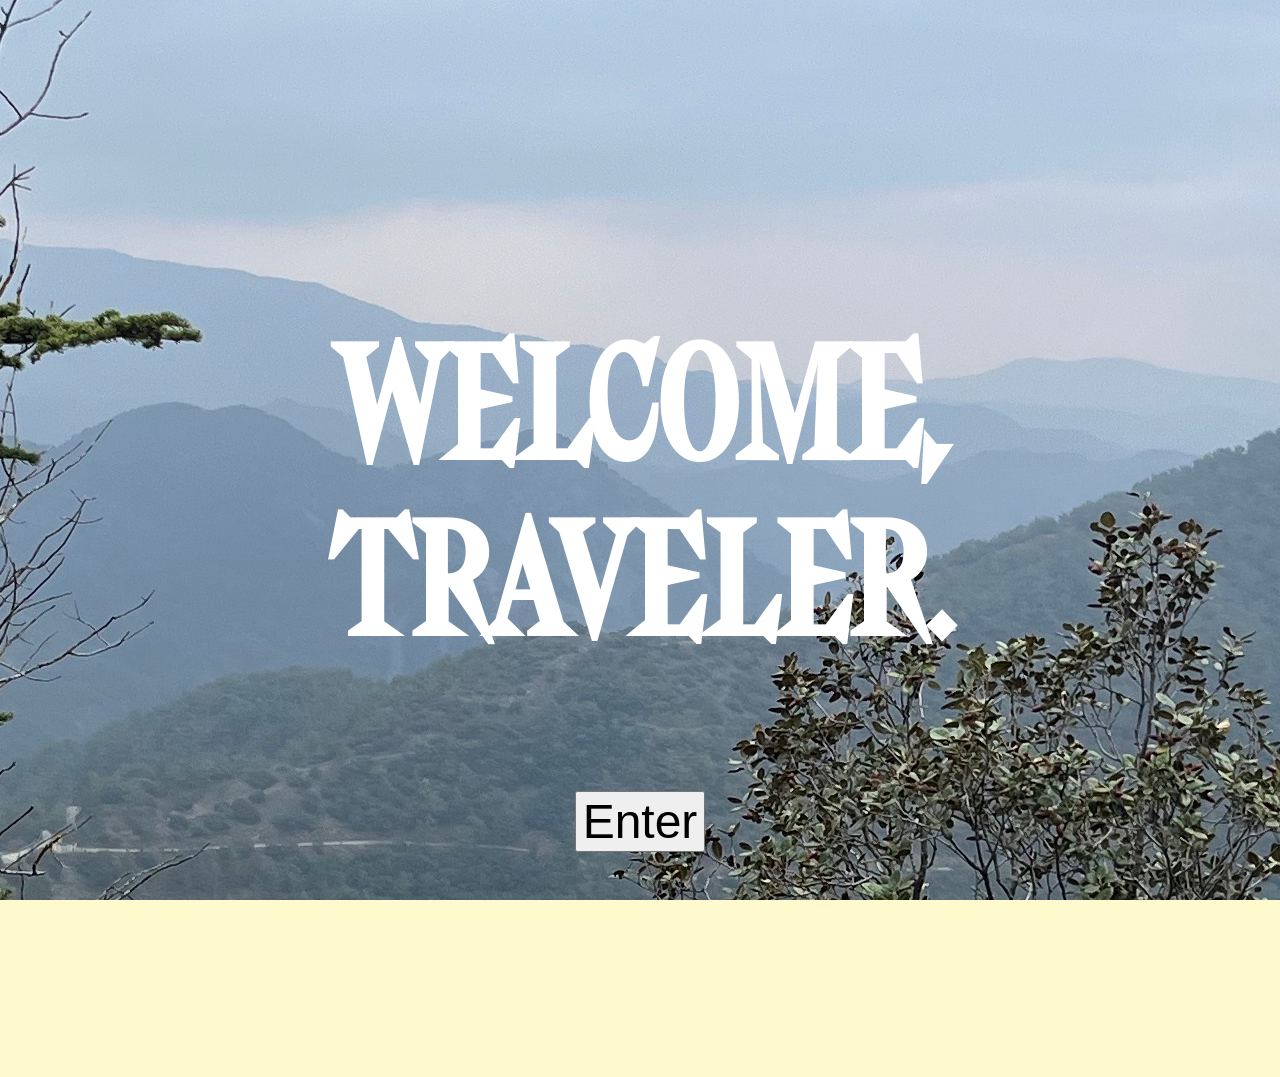
<file: index.html>
<!doctype html>
<html lang="en">
    <head>
        <meta charset="UTF-8">
        <title>Welcome...</title>
        <meta name="description" content="A welcome page with a button to enter">
        <meta name="keywords" content="HTML, webpage, professional, libraries, archives">
        <meta name="author" content="Alexios Kinney">
        <!-- Consulted Mozilla Website for importing CSS style sheet into HTML: https://developer.mozilla.org/en-US/docs/Learn_web_development/Core/Styling_basics/Getting_started -->
        <link rel="stylesheet" href="site_style.css">
    </head>

    <body id="welcome">
        <div class="welcome-body">
            <h1 class="welcome-title">Welcome, Traveler.</h1>
            <form action="aboutMe.html">
                <!--Consulted W3Schools Website for Form element: https://www.w3schools.com/html/html_forms.asp-->
                <button class="button" type="submit">Enter</button>
            </form>
        </div>

    </body>
</html>
</file>
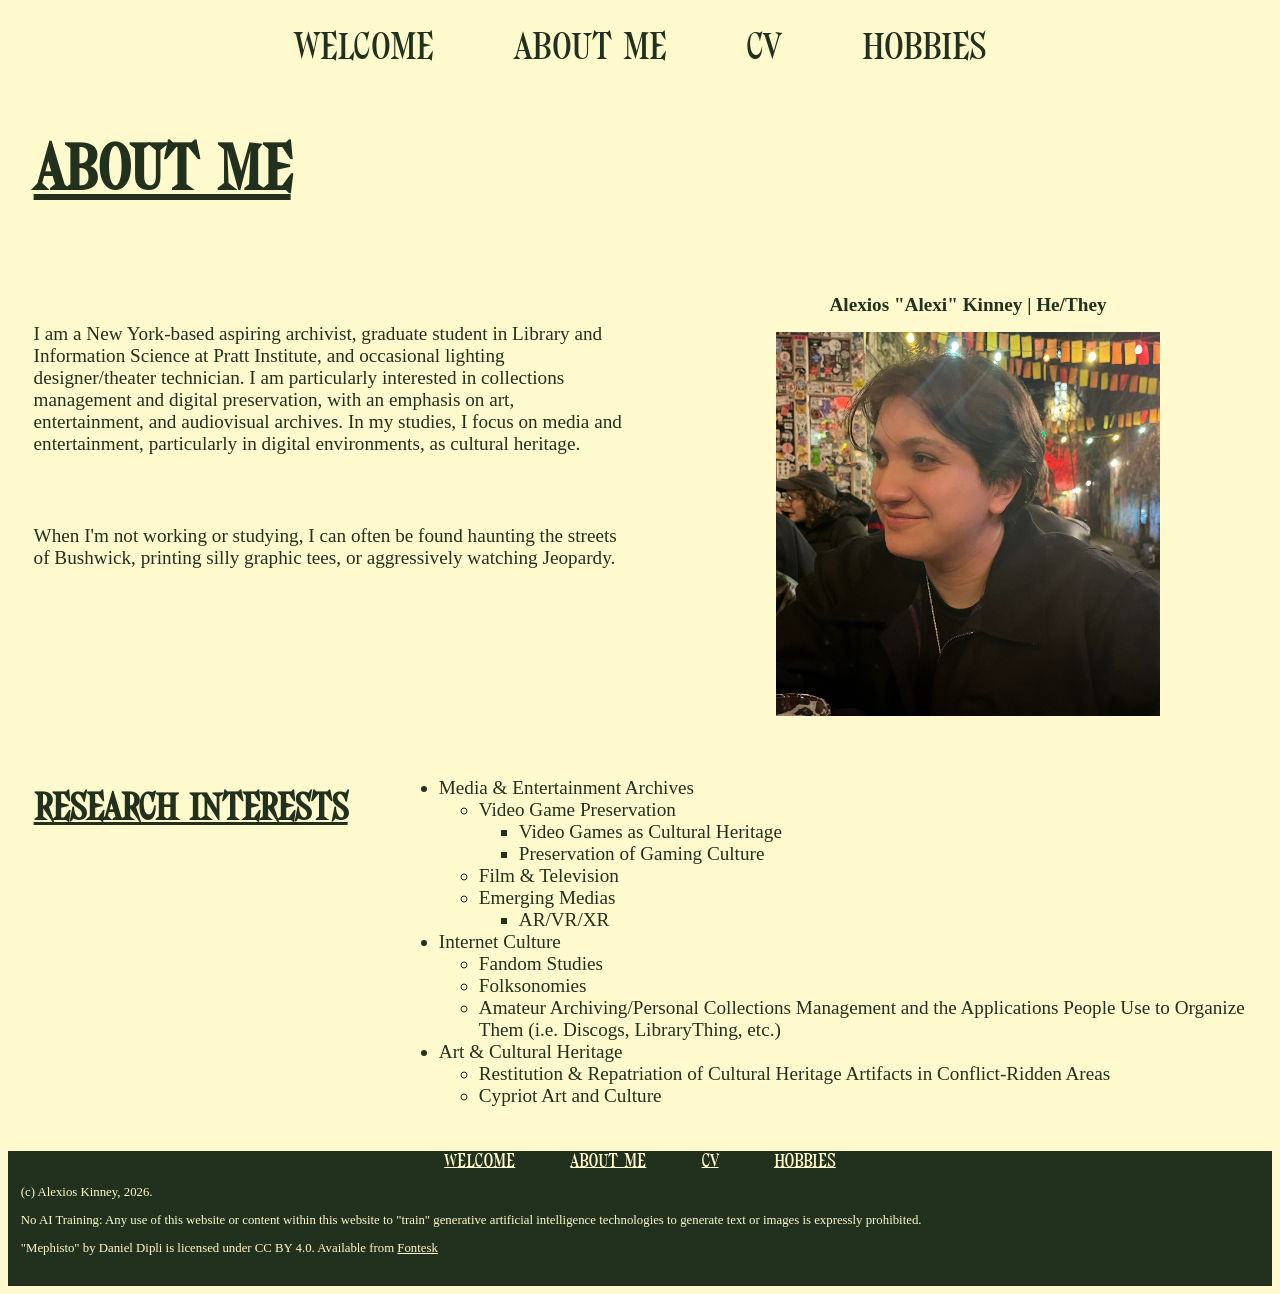
<file: aboutMe.html>
<!doctype html>
<html lang="en">
    <head>
        <meta charset="UTF-8">
        <title>About Me | Alexi's Site</title>
        <meta name="description" content="About the author">
        <meta name="keywords" content="HTML, webpage, professional, libraries, archives">
        <meta name="author" content="Alexios Kinney">
        <link rel="stylesheet" href="site_style.css">
    </head>

    <body>
        <div class="navigation">
            <a class="my-links" href="index.html">Welcome</a>
            <a class="my-links" href="aboutMe.html">About Me</a>
            <a class="my-links" href="cv.html">CV</a>
            <a class="my-links" href="hobbies.html">Hobbies</a>

        </div>

        <div class="heading_justified">
            <h1 class="about-title">About Me</h1>
        </div>

        <div class="row">
            <div class="column-left">
                <p class="about-me-text">
                    I am a New York-based aspiring archivist, graduate student in Library and Information Science at Pratt Institute, and occasional lighting designer/theater technician. I am particularly interested in collections management and digital preservation, with an emphasis on art, entertainment, and audiovisual archives. In my studies, I focus on media and entertainment, particularly in digital environments, as cultural heritage.    
                </p>
                <p class="about-me-text">
                     When I'm not working or studying, I can often be found haunting the streets of Bushwick, printing silly graphic tees, or aggressively watching Jeopardy.
                </p>
            </div>
            <div class="column-right">
                <h2 class="me-title"> Alexios "Alexi" Kinney | He/They</h2>
                <figure>
                    <img class="me-photo" src="assets/aboutMePhoto.JPG" alt="Photo of Alexios Kinney">

                </figure>
            </div>
        </div>

        <div class="row">
            <h2 id="research-interests">Research Interests</h2>
            <div id="research-list">
                <ul>
                    <li>Media & Entertainment Archives
                        <ul>
                            <li>Video Game Preservation
                                <ul>
                                    <li>Video Games as Cultural Heritage</li>
                                    <li>Preservation of Gaming Culture</li>
                                </ul>
                            </li>
                            <li>Film & Television</li>
                            <li>Emerging Medias
                                <ul>
                                    <li>AR/VR/XR</li>
                                </ul>
                            </li>
                        </ul>
                    </li>
                    <li>Internet Culture
                        <ul>
                            <li>Fandom Studies</li>
                            <li>Folksonomies</li>
                            <li>Amateur Archiving/Personal Collections Management and the Applications People Use to Organize Them (i.e. Discogs, LibraryThing, etc.)</li>
                        </ul>
                    </li>
                    <li>Art & Cultural Heritage
                        <ul>
                            <li>Restitution & Repatriation of Cultural Heritage Artifacts in Conflict-Ridden Areas</li>
                            <li>Cypriot Art and Culture</li>
                        </ul>
                    </li>
                </ul>
            </div>
        </div>
        <div class="footer">
            <div class="footer-links">
                <a class="small-links" href="index.html">Welcome</a>
                <a class="small-links" href="aboutMe.html">About Me</a>
                <a class="small-links" href="cv.html">CV</a>
                <a class="small-links" href="hobbies.html">Hobbies</a>
            </div>
            <p class="required-footer">(c) Alexios Kinney, 2026.</p>
            <p class="required-footer"> No AI Training: Any use of this website or content within this website to "train" generative artificial intelligence technologies to generate text or images is expressly prohibited.</p>
             <p class="required-footer">"Mephisto" by Daniel Dipli is licensed under CC BY 4.0. Available from <a class="outer-links" href="https://fontesk.com/mephisto-font/" target="_blank">Fontesk</a></p>
        </div>
    </body>
</html>
</file>
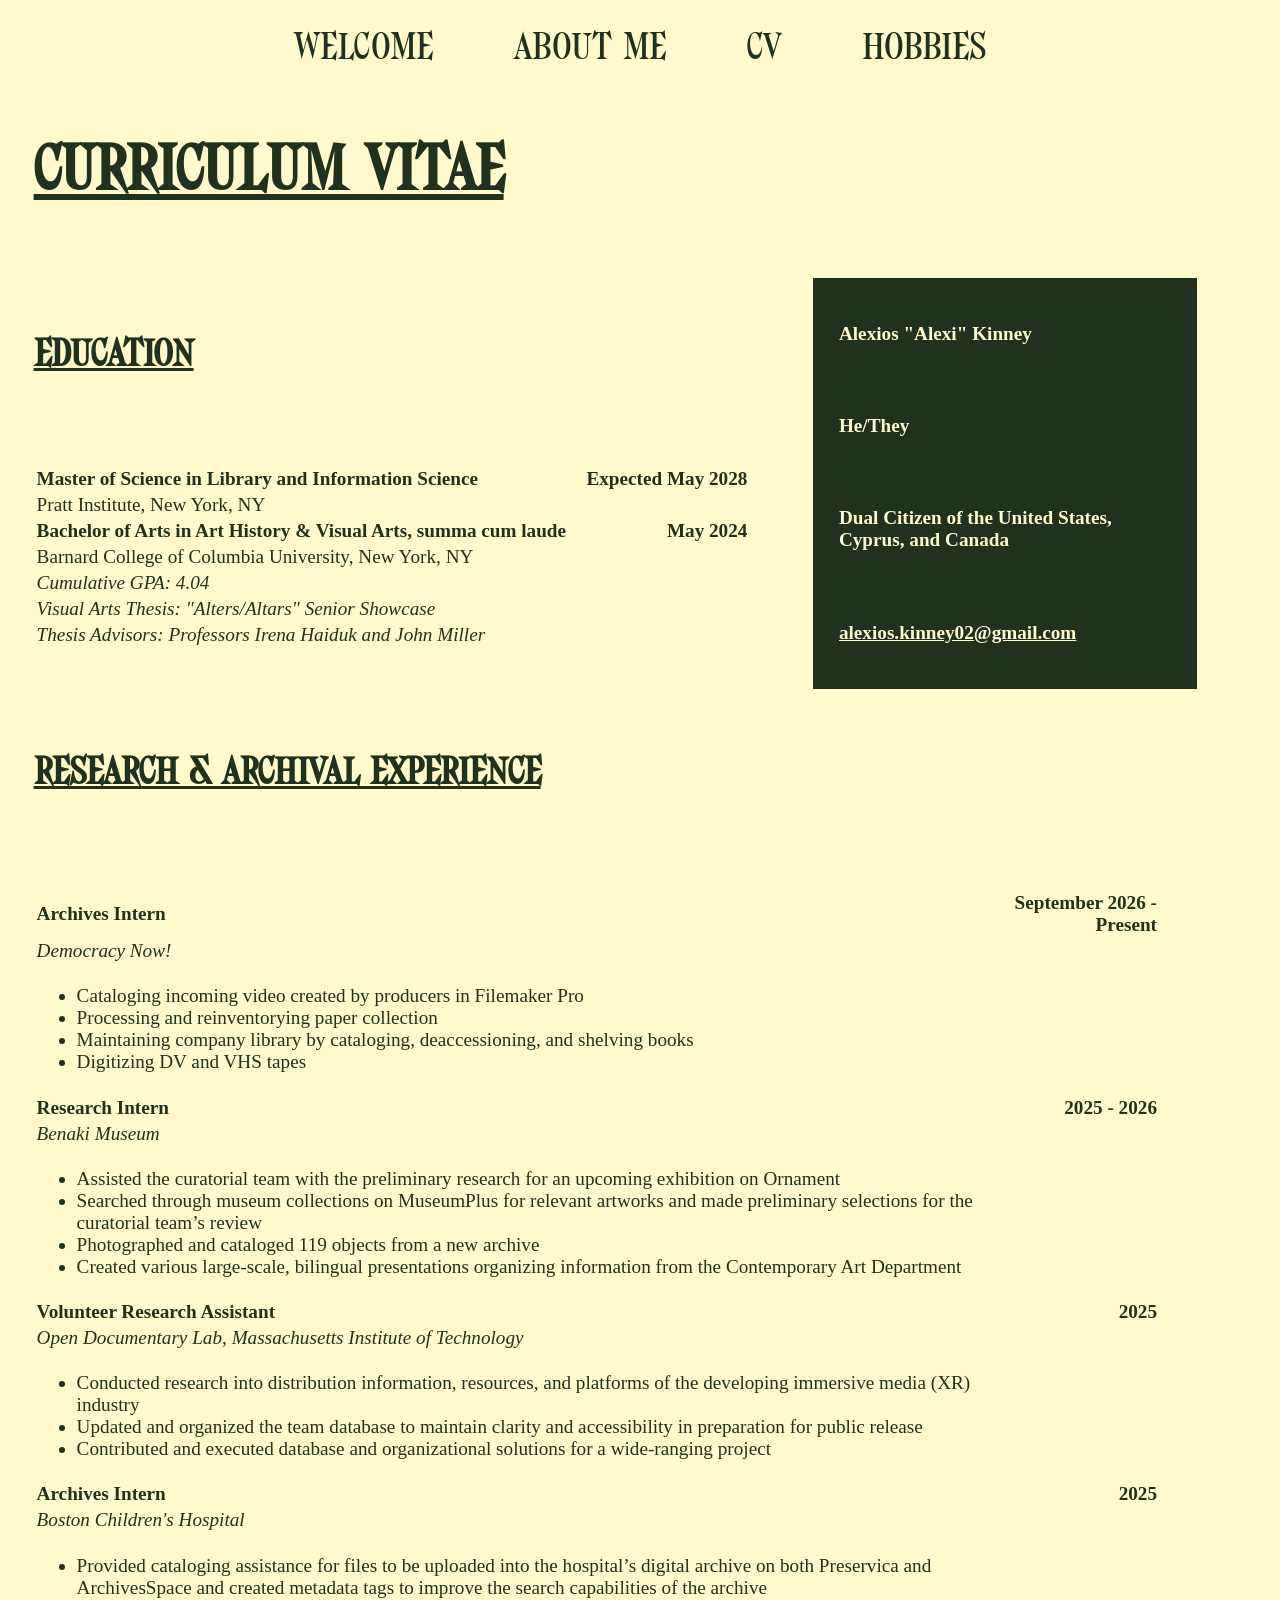
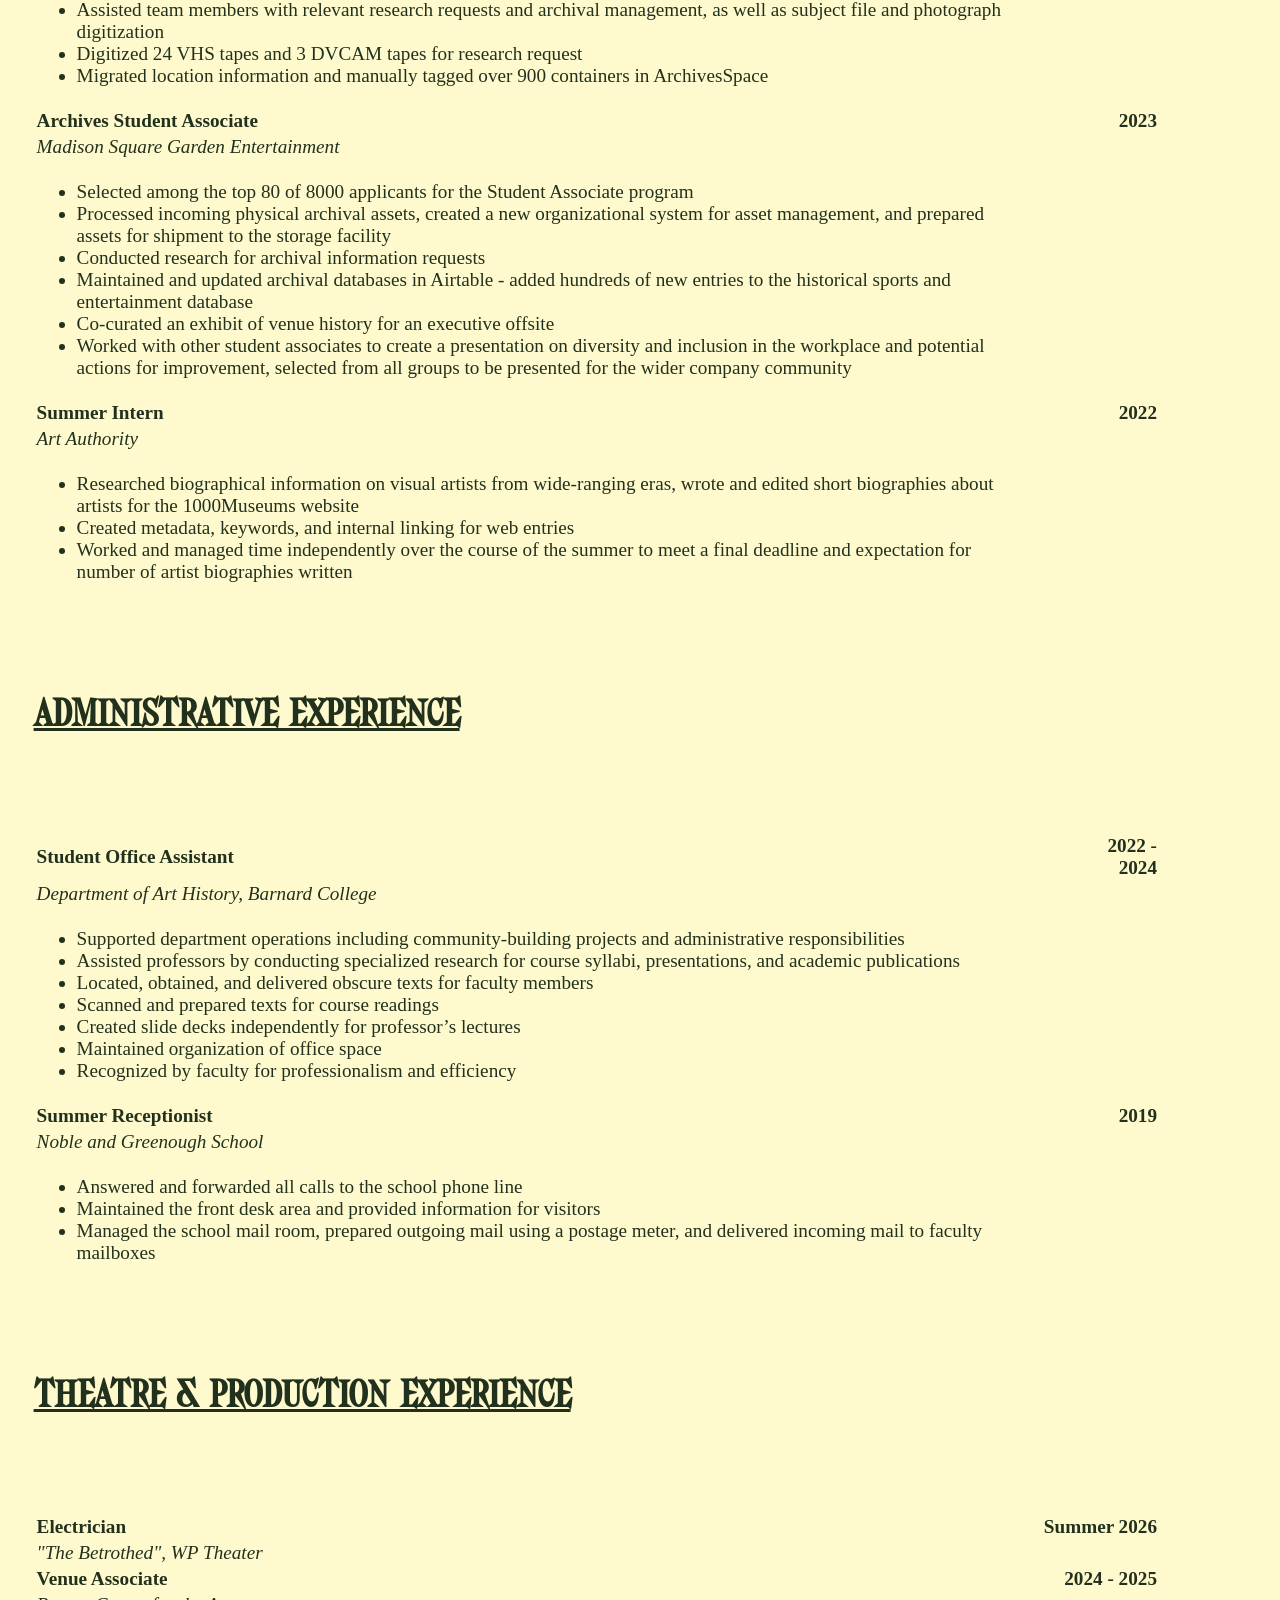
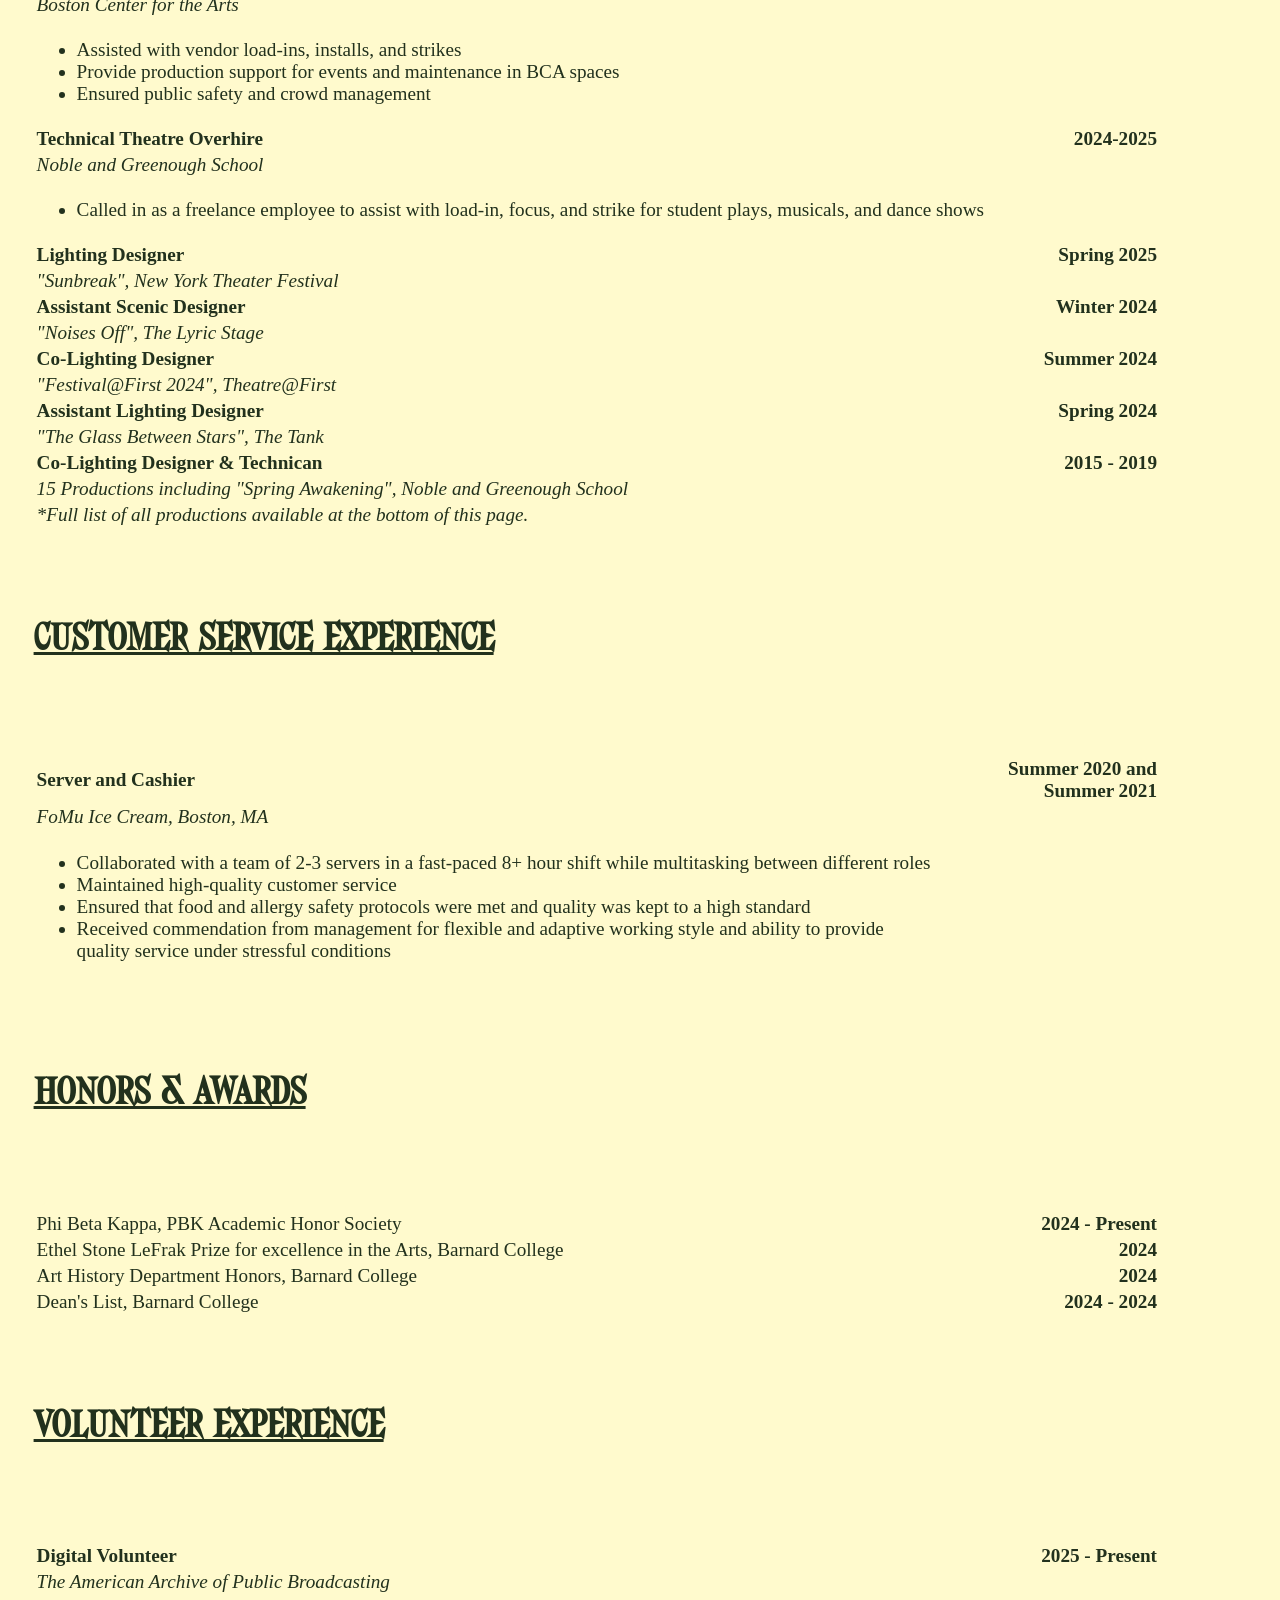
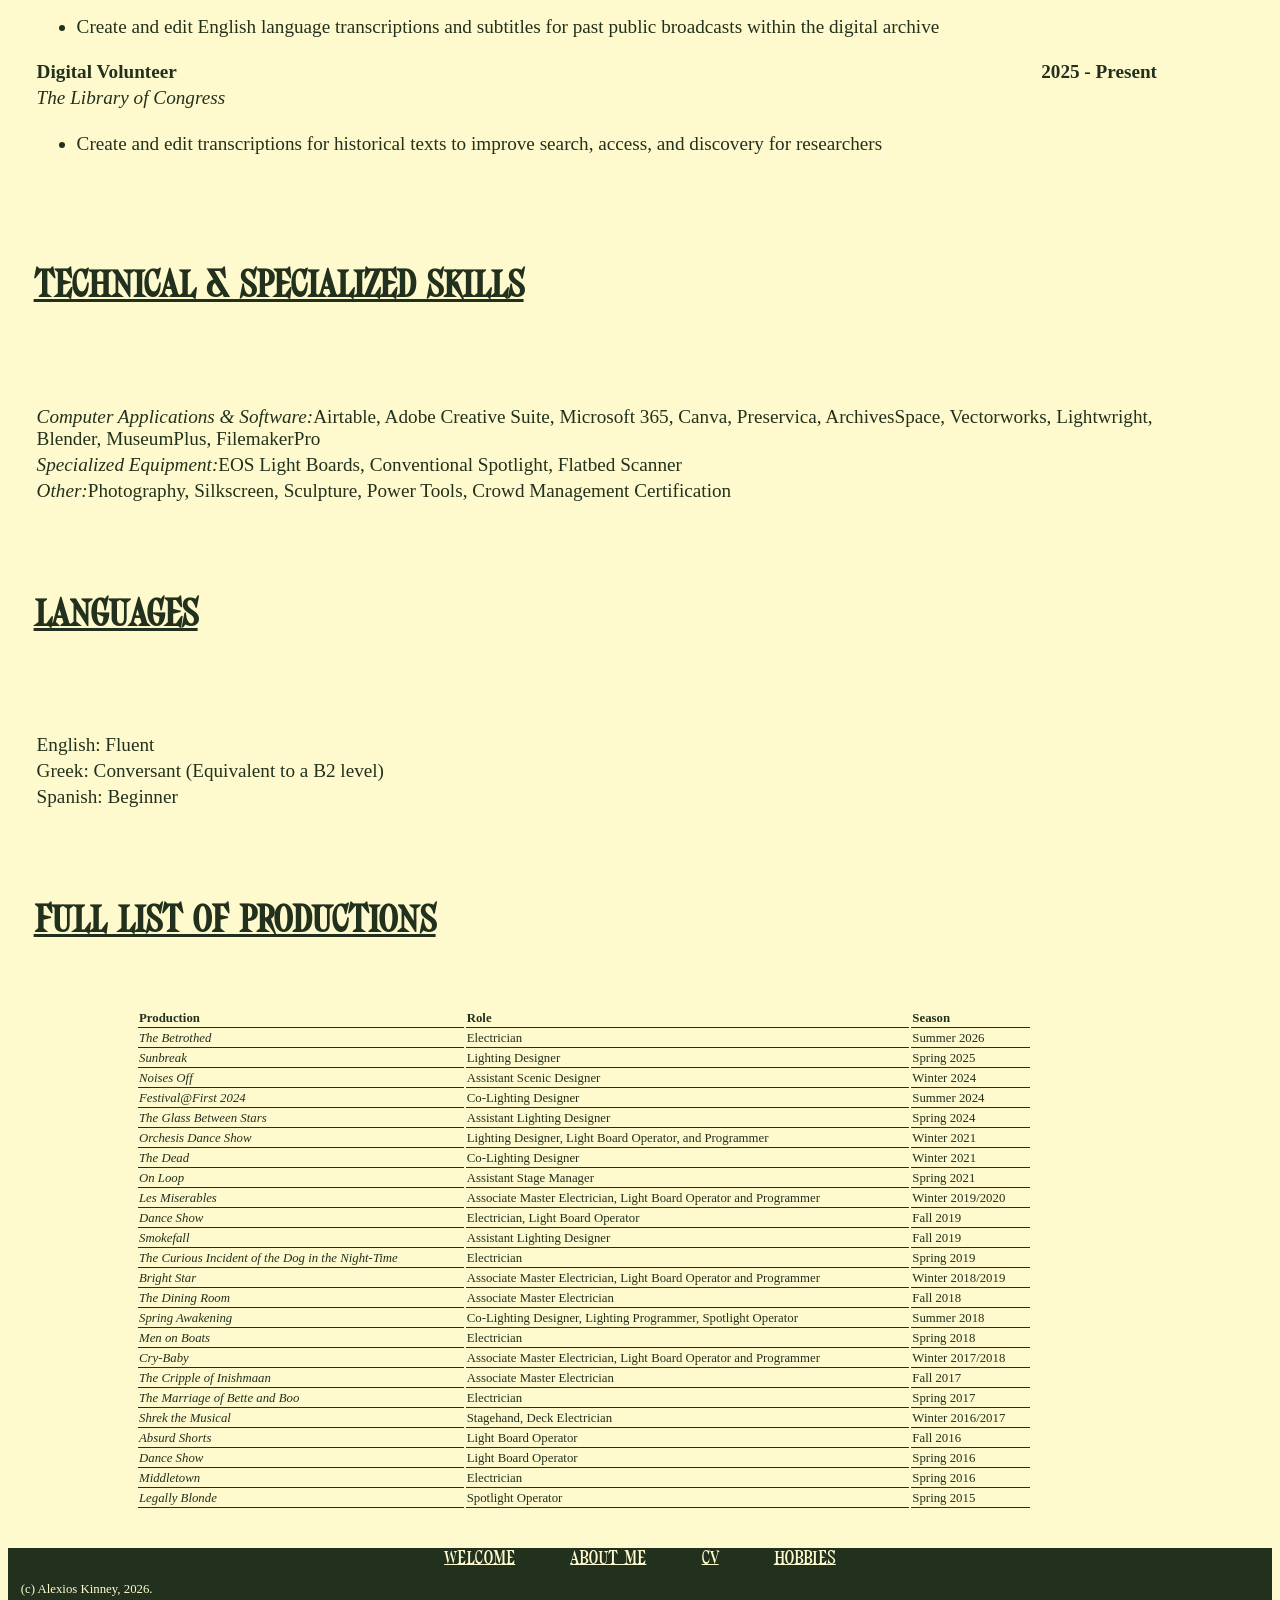
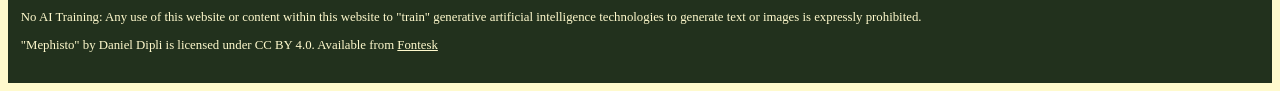
<file: cv.html>
<!doctype html>
<html lang="en">
    <head>
        <meta charset="UTF-8">
        <title>CV | Alexi's Site</title>
        <meta name="description" content="The author's curriculum vitae">
        <meta name="keywords" content="HTML, webpage, professional, libraries, archives, CV">
        <meta name="author" content="Alexios Kinney">
        <link rel="stylesheet" href="site_style.css">
    </head>

    <body>
        <div class="navigation">
            <a class="my-links" href="index.html">Welcome</a>
            <a class="my-links" href="aboutMe.html">About Me</a>
            <a class="my-links" href="cv.html">CV</a>
            <a class="my-links" href="hobbies.html">Hobbies</a>

        </div>

        <div class="heading_justified">
            <h1 class="about-title">Curriculum Vitae</h1>
        </div>
        <div class="row">
            <div class="cv-column-left">
                <div class="education">
                    <h2 class="cv-title">Education</h2>
                    <table class="education-tables">
                        <tr>
                            <th></th>
                            <th></th>
                        </tr>
                        <tr>
                            <!--Consulted W3Schools Website for Text Formatting: https://www.w3schools.com/html/html_formatting.asp-->
                            <!--Since I needed to differentiate between table rows by styling, I found it made sense in this instance to include HTML formatting over CSS-->
                            <td><strong>Master of Science in Library and Information Science</strong></td>
                            <td class="table-justify"><strong>Expected May 2028</strong></td>
                        </tr>
                        <tr>
                            <td>Pratt Institute, New York, NY</td>
                            <td></td>
                        </tr>
                        <tr>
                            <td><strong>Bachelor of Arts in Art History & Visual Arts, summa cum laude</strong></td>
                            <td class="table-justify"><strong>May 2024</strong></td>
                        </tr>
                        <tr>
                            <td>Barnard College of Columbia University, New York, NY</td>
                            <td></td>
                        </tr>
                        <tr>
                            <td><em>Cumulative GPA: 4.04</em></td>
                            <td></td>
                        </tr>
                         <tr>
                            <td><em>Visual Arts Thesis: "Alters/Altars" Senior Showcase</em></td>
                            <td></td>
                        </tr>
                         <tr>
                            <td><em>Thesis Advisors: Professors Irena Haiduk and John Miller</em></td>
                            <td></td>
                        </tr>
                    </table>
                </div>
            </div>
            <div class="bio-column-right">
                <h3 class="bio-info">Alexios "Alexi" Kinney</h3>
                <h3 class="bio-info">He/They</h3>
                <h3 class="bio-info">Dual Citizen of the United States, Cyprus, and Canada</h3>
                <h3 class="bio-info"><a class="outer-links" href="mailto:alexios.kinney02@gmail.com">alexios.kinney02@gmail.com</a></h3>
            </div>
        </div>
            <div class="cv-body">
                <div class="ra_experience">
                    <h3 class="cv-title">Research & Archival Experience</h3>
                    <table class="tables">
                         <tr>
                            <th></th>
                            <th></th>
                        </tr>
                        <tr>
                            <td><strong>Archives Intern</strong></td>
                            <td class="table-justify"><strong>September 2026 - Present</strong></td>
                        </tr>
                        <tr>
                            <td><em>Democracy Now!</em></td>
                            <td></td>
                        </tr>
                        <tr>
                            <td>
                                <ul>
                                    <li>Cataloging incoming video created by producers in Filemaker Pro</li>
                                    <li>Processing and reinventorying paper collection</li>
                                    <li>Maintaining company library by cataloging, deaccessioning, and shelving books</li>
                                    <li>Digitizing DV and VHS tapes</li>
                                </ul>
                            </td>
                            <td></td>
                        </tr>
                         <tr>
                            <td><strong>Research Intern</strong></td>
                            <td class="table-justify"><strong>2025 - 2026</strong></td>
                        </tr>
                        <tr>
                            <td><em>Benaki Museum</em></td>
                            <td></td>
                        </tr>
                        <tr>
                            <td>
                                <ul>
                                    <li>Assisted the curatorial team with the preliminary research for an upcoming exhibition on Ornament</li>
                                    <li>Searched through museum collections on MuseumPlus for relevant artworks and made preliminary selections for the curatorial team’s review</li>
                                    <li>Photographed and cataloged 119 objects from a new archive</li>
                                    <li>Created various large-scale, bilingual presentations organizing information from the Contemporary Art Department</li>
                                </ul>
                            </td>
                            <td></td>
                        </tr>
                          <tr>
                            <td><strong>Volunteer Research Assistant</strong></td>
                            <td class="table-justify"><strong>2025</strong></td>
                        </tr>
                        <tr>
                            <td><em>Open Documentary Lab, Massachusetts Institute of Technology</em></td>
                            <td></td>
                        </tr>
                        <tr>
                            <td>
                                <ul>
                                    <li>Conducted research into distribution information, resources, and platforms of the developing immersive media (XR) industry</li>
                                    <li>Updated and organized the team database to maintain clarity and accessibility in preparation for public release</li>
                                    <li>Contributed and executed database and organizational solutions for a wide-ranging project</li>
                                </ul>
                            </td>
                            <td></td>
                        </tr>
                         <tr>
                            <td><strong>Archives Intern</strong></td>
                            <td class="table-justify"><strong>2025</strong></td>
                        </tr>
                        <tr>
                            <td><em>Boston Children's Hospital</em></td>
                            <td></td>
                        </tr>
                        <tr>
                            <td>
                                <ul>
                                    <li>Provided cataloging assistance for files to be uploaded into the hospital’s digital archive on both Preservica and ArchivesSpace and created metadata tags to improve the search capabilities of the archive</li>
                                    <li>Assisted team members with relevant research requests and archival management, as well as subject file and photograph digitization</li>
                                    <li>Digitized 24 VHS tapes and 3 DVCAM tapes for research request</li>
                                    <li>Migrated location information and manually tagged over 900 containers in ArchivesSpace</li>
                                </ul>
                            </td>
                            <td></td>
                        </tr>
                        <tr>
                            <td><strong>Archives Student Associate</strong></td>
                            <td class="table-justify"><strong>2023</strong></td>
                        </tr>
                        <tr>
                            <td><em>Madison Square Garden Entertainment</em></td>
                            <td></td>
                        </tr>
                        <tr>
                            <td>
                                <ul>
                                    <li>Selected among the top 80 of 8000 applicants for the Student Associate program</li>
                                    <li>Processed incoming physical archival assets, created a new organizational system for asset management, and prepared assets for shipment to the storage facility</li>
                                    <li>Conducted research for archival information requests</li>
                                    <li>Maintained and updated archival databases in Airtable - added hundreds of new entries to the historical sports and entertainment database</li>
                                    <li>Co-curated an exhibit of venue history for an executive offsite</li>
                                    <li>Worked with other student associates to create a presentation on diversity and inclusion in the workplace and potential actions for improvement, selected from all groups to be presented for the wider company community</li>
                                </ul>
                            </td>
                            <td></td>
                        </tr>
                         <tr>
                            <td><strong>Summer Intern</strong></td>
                            <td class="table-justify"><strong>2022</strong></td>
                        </tr>
                        <tr>
                            <td><em>Art Authority</em></td>
                            <td></td>
                        </tr>
                        <tr>
                            <td>
                                <ul>
                                    <li>Researched biographical information on visual artists from wide-ranging eras, wrote and edited short biographies about artists for the 1000Museums website</li>
                                    <li>Created metadata, keywords, and internal linking for web entries</li>
                                    <li>Worked and managed time independently over the course of the summer to meet a final deadline and expectation for number of artist biographies written</li>
                                </ul>
                            </td>
                            <td></td>
                        </tr>
                    </table>
                </div>
                <div class="a-experience">
                    <h3 class="cv-title">Administrative Experience</h3>
                    <table class="tables">
                         <tr>
                            <th></th>
                            <th></th>
                        </tr>
                        <tr>
                            <td><strong>Student Office Assistant</strong></td>
                            <td class="table-justify"><strong>2022 - 2024</strong></td>
                        </tr>
                        <tr>
                            <td><em>Department of Art History, Barnard College</em></td>
                            <td></td>
                        </tr>
                        <tr>
                            <td>
                                <ul>
                                    <li>Supported department operations including community-building projects and administrative responsibilities</li>
                                    <li>Assisted professors by conducting specialized research for course syllabi, presentations, and academic publications</li>
                                    <li>Located, obtained, and delivered obscure texts for faculty members</li>
                                    <li>Scanned and prepared texts for course readings</li>
                                    <li>Created slide decks independently for professor’s lectures</li>
                                    <li>Maintained organization of office space</li>
                                    <li>Recognized by faculty for professionalism and efficiency</li>
                                </ul>
                            </td>
                            <td></td>
                        </tr>
                        <tr>
                            <td><strong>Summer Receptionist</strong></td>
                            <td class="table-justify"><strong>2019</strong></td>
                        </tr>
                        <tr>
                            <td><em>Noble and Greenough School</em></td>
                            <td></td>
                        </tr>
                        <tr>
                            <td>
                                <ul>
                                    <li>Answered and forwarded all calls to the school phone line</li>
                                    <li>Maintained the front desk area and provided information for visitors</li>
                                    <li>Managed the school mail room, prepared outgoing mail using a postage meter, and delivered incoming mail to faculty mailboxes</li>
                                </ul>
                            </td>
                            <td></td>
                        </tr>
                        </table>
                </div>
                <div class="tp-experience">
                    <h3 class="cv-title">Theatre & Production Experience</h3>
                    <table class="tables">
                         <tr>
                            <th></th>
                            <th></th>
                        </tr>
                        <tr>
                            <td><strong>Electrician</strong></td>
                            <td class="table-justify"><strong>Summer 2026</strong></td>
                        </tr>
                        <tr>
                            <td><em>"The Betrothed", WP Theater</em></td>
                            <td></td>
                        </tr>
                        <tr>
                            <td><strong>Venue Associate</strong></td>
                            <td class="table-justify"><strong>2024 - 2025</strong></td>
                        </tr>
                        <tr>
                            <td><em>Boston Center for the Arts</em></td>
                            <td></td>
                        </tr>
                        <tr>
                            <td>
                                <ul>
                                    <li>Assisted with vendor load-ins, installs, and strikes</li>
                                    <li>Provide production support for events and maintenance in BCA spaces</li>
                                    <li>Ensured public safety and crowd management</li>
                                </ul>
                            </td>
                            <td></td>
                        </tr>
                        <tr>
                            <td><strong>Technical Theatre Overhire</strong></td>
                            <td class="table-justify"><strong>2024-2025</strong></td>
                        </tr>
                        <tr>
                            <td><em>Noble and Greenough School</em></td>
                            <td></td>
                        </tr>
                        <tr>
                            <td>
                                <ul>
                                    <li>Called in as a freelance employee to assist with load-in, focus, and strike for student plays, musicals, and dance shows</li>
                                </ul>
                            </td>
                            <td></td>
                        </tr>
                         <tr>
                            <td><strong>Lighting Designer</strong></td>
                            <td class="table-justify"><strong>Spring 2025</strong></td>
                        </tr>
                        <tr>
                            <td><em>"Sunbreak", New York Theater Festival</em></td>
                            <td></td>
                        </tr>
                         <tr>
                            <td><strong>Assistant Scenic Designer</strong></td>
                            <td class="table-justify"><strong>Winter 2024</strong></td>
                        </tr>
                        <tr>
                            <td><em>"Noises Off", The Lyric Stage</em></td>
                            <td></td>
                        </tr>
                         <tr>
                            <td><strong>Co-Lighting Designer</strong></td>
                            <td class="table-justify"><strong>Summer 2024</strong></td>
                        </tr>
                        <tr>
                            <td><em>"Festival@First 2024", Theatre@First</em></td>
                            <td></td>
                        </tr>
                         <tr>
                            <td><strong>Assistant Lighting Designer</strong></td>
                            <td class="table-justify"><strong>Spring 2024</strong></td>
                        </tr>
                        <tr>
                            <td><em>"The Glass Between Stars", The Tank</em></td>
                            <td></td>
                        </tr>
                         <tr>
                            <td><strong>Co-Lighting Designer & Technican</strong></td>
                            <td class="table-justify"><strong>2015 - 2019</strong></td>
                        </tr>
                        <tr>
                            <td><em>15 Productions including "Spring Awakening", Noble and Greenough School</em></td>
                            <td></td>
                        </tr>
                        <tr>
                            <td><em>*Full list of all productions available at the bottom of this page.</em></td>
                            <td></td>
                        </tr>
                        </table>
                </div>
                <div class="cs-experience">
                    <h3 class="cv-title">Customer Service Experience</h3>
                    <table class="tables">
                         <tr>
                            <th></th>
                            <th></th>
                        </tr>
                        <tr>
                            <td><strong>Server and Cashier</strong></td>
                            <td class="table-justify"><strong>Summer 2020 and Summer 2021</strong></td>
                        </tr>
                        <tr>
                            <td><em>FoMu Ice Cream, Boston, MA</em></td>
                            <td></td>
                        </tr>
                        <tr>
                            <td>
                                <ul>
                                    <li>Collaborated with a team of 2-3 servers in a fast-paced 8+ hour shift while multitasking between different roles</li>
                                    <li>Maintained high-quality customer service</li>
                                    <li>Ensured that food and allergy safety protocols were met and quality was kept to a high standard</li>
                                    <li>Received commendation from management for flexible and adaptive working style and ability to provide quality service under stressful conditions</li>
                                </ul>
                            </td>
                            <td></td>
                        </tr>
                        </table>
                </div>
                <div class="honors-awards">
                    <h3 class="cv-title">Honors & Awards</h3>
                    <table class="tables">
                        <tr>
                            <th></th>
                            <th></th>
                        </tr>
                        <tr>
                            <td>Phi Beta Kappa, PBK Academic Honor Society</td>
                            <td class="table-justify"><strong>2024 - Present</strong></td>
                        </tr>
                        <tr>
                            <td>Ethel Stone LeFrak Prize for excellence in the Arts, Barnard College</td>
                            <td class="table-justify"><strong>2024</strong></td>
                        </tr>
                        <tr>
                            <td>Art History Department Honors, Barnard College</td>
                            <td class="table-justify"><strong>2024</strong></td>
                        </tr>
                        <tr>
                            <td>Dean's List, Barnard College</td>
                            <td class="table-justify"><strong>2024 - 2024</strong></td>
                        </tr>
                    </table>
                </div>
                <div class="volunteer-experience">
                    <h3 class="cv-title">Volunteer Experience</h3>
                    <table class="tables">
                         <tr>
                            <th></th>
                            <th></th>
                        </tr>
                        <tr>
                            <td><strong>Digital Volunteer</strong></td>
                            <td class="table-justify"><strong>2025 - Present</strong></td>
                        </tr>
                        <tr>
                            <td><em>The American Archive of Public Broadcasting</em></td>
                            <td></td>
                        </tr>
                        <tr>
                            <td>
                                <ul>
                                    <li>Create and edit English language transcriptions and subtitles for past public broadcasts within the digital archive</li>
                                </ul>
                            </td>
                            <td></td>
                        </tr>
                        <tr>
                            <td><strong>Digital Volunteer</strong></td>
                            <td class="table-justify"><strong>2025 - Present</strong></td>
                        </tr>
                        <tr>
                            <td><em>The Library of Congress</em></td>
                            <td></td>
                        </tr>
                        <tr>
                            <td>
                                <ul>
                                    <li>Create and edit transcriptions for historical texts to improve search, access, and discovery for researchers</li>
                                </ul>
                            </td>
                            <td></td>
                        </tr>
                        </table>
                </div>
                <div class="tech-skills">
                    <h3 class="cv-title">Technical & Specialized Skills</h3>
                    <table class="tables">
                        <tr>
                            <th></th>
                        </tr>
                        <tr>
                            <td><em>Computer Applications & Software:</em>Airtable, Adobe Creative Suite, Microsoft 365, Canva, Preservica, ArchivesSpace, Vectorworks, Lightwright, Blender, MuseumPlus, FilemakerPro</td>
                        </tr>
                        <tr>
                            <td><em>Specialized Equipment:</em>EOS Light Boards, Conventional Spotlight, Flatbed Scanner</td>
                        </tr>
                        <tr>
                            <td><em>Other:</em>Photography, Silkscreen, Sculpture, Power Tools, Crowd Management Certification</td>
                        </tr>
                    </table>
                </div>
                <div class="languages">
                    <h3 class="cv-title">Languages</h3>
                    <table class="tables">
                        <tr>
                            <th></th>
                        </tr>
                        <tr>
                            <td>English: Fluent</td>
                        </tr>
                        <tr>
                            <td>Greek: Conversant (Equivalent to a B2 level)</td>
                        </tr>
                        <tr>
                            <td>Spanish: Beginner</td>
                        </tr>
                    </table>
                </div>
                <div class="full-list-productions">
                    <h3 class="cv-title">Full List of Productions</h3>
                    <table id="cv-productions">
                        <tr>
                            <th class="productions-table-borders"><strong>Production</strong></th>
                            <th class="productions-table-borders"><strong>Role</strong></th>
                            <th class="productions-table-borders"><strong>Season</strong></th>
                        </tr>
                        <tr>
                            <td class="productions-table-borders"><em>The Betrothed</em></td>
                            <td class="productions-table-borders">Electrician</td>
                            <td class="productions-table-borders">Summer 2026</td>
                        </tr>
                        <tr>
                            <td class="productions-table-borders"><em>Sunbreak</em></td>
                            <td class="productions-table-borders">Lighting Designer</td>
                            <td class="productions-table-borders">Spring 2025</td>
                        </tr>
                        <tr>
                            <td class="productions-table-borders"><em>Noises Off</em></td>
                            <td class="productions-table-borders">Assistant Scenic Designer</td>
                            <td class="productions-table-borders">Winter 2024</td>
                        </tr>
                        <tr>
                            <td class="productions-table-borders"><em>Festival@First 2024</em></td>
                            <td class="productions-table-borders">Co-Lighting Designer</td>
                            <td class="productions-table-borders">Summer 2024</td>
                        </tr>
                        <tr>
                            <td class="productions-table-borders"><em>The Glass Between Stars</em></td>
                            <td class="productions-table-borders">Assistant Lighting Designer</td>
                            <td class="productions-table-borders">Spring 2024</td>
                        </tr>
                        <tr>
                            <td class="productions-table-borders"><em>Orchesis Dance Show</em></td>
                            <td class="productions-table-borders">Lighting Designer, Light Board Operator, and Programmer</td>
                            <td class="productions-table-borders">Winter 2021</td>
                        </tr>
                        <tr>
                            <td class="productions-table-borders"><em>The Dead</em></td>
                            <td class="productions-table-borders">Co-Lighting Designer</td>
                            <td class="productions-table-borders">Winter 2021</td>
                        </tr>
                        <tr>
                            <td class="productions-table-borders"><em>On Loop</em></td>
                            <td class="productions-table-borders">Assistant Stage Manager</td>
                            <td class="productions-table-borders">Spring 2021</td>
                        </tr>
                        <tr>
                            <td class="productions-table-borders"><em>Les Miserables</em></td>
                            <td class="productions-table-borders">Associate Master Electrician, Light Board Operator and Programmer</td>
                            <td class="productions-table-borders">Winter 2019/2020</td>
                        </tr>
                        <tr>
                            <td class="productions-table-borders"><em>Dance Show</em></td>
                            <td class="productions-table-borders">Electrician, Light Board Operator</td>
                            <td class="productions-table-borders">Fall 2019</td>
                        </tr>
                        <tr>
                            <td class="productions-table-borders"><em>Smokefall</em></td>
                            <td class="productions-table-borders">Assistant Lighting Designer</td>
                            <td class="productions-table-borders">Fall 2019</td>
                        </tr>
                        <tr>
                            <td class="productions-table-borders"><em>The Curious Incident of the Dog in the Night-Time</em></td>
                            <td class="productions-table-borders">Electrician</td>
                            <td class="productions-table-borders">Spring 2019</td>
                        </tr>
                        <tr>
                            <td class="productions-table-borders"><em>Bright Star</em></td>
                            <td class="productions-table-borders">Associate Master Electrician, Light Board Operator and Programmer</td>
                            <td class="productions-table-borders">Winter 2018/2019</td>
                        </tr>
                        <tr>
                            <td class="productions-table-borders"><em>The Dining Room</em></td>
                            <td class="productions-table-borders">Associate Master Electrician</td>
                            <td class="productions-table-borders">Fall 2018</td>
                        </tr>
                        <tr>
                            <td class="productions-table-borders"><em>Spring Awakening</em></td>
                            <td class="productions-table-borders">Co-Lighting Designer, Lighting Programmer, Spotlight Operator</td>
                            <td class="productions-table-borders">Summer 2018</td>
                        </tr>
                        <tr>
                            <td class="productions-table-borders"><em>Men on Boats</em></td>
                            <td class="productions-table-borders">Electrician</td>
                            <td class="productions-table-borders">Spring 2018</td>
                        </tr>
                        <tr>
                            <td class="productions-table-borders"><em>Cry-Baby</em></td>
                            <td class="productions-table-borders">Associate Master Electrician, Light Board Operator and Programmer</td>
                            <td class="productions-table-borders">Winter 2017/2018</td>
                        </tr>
                        <tr>
                            <td class="productions-table-borders"><em>The Cripple of Inishmaan</em></td>
                            <td class="productions-table-borders">Associate Master Electrician</td>
                            <td class="productions-table-borders">Fall 2017</td>
                        </tr>
                        <tr>
                            <td class="productions-table-borders"><em>The Marriage of Bette and Boo</em></td>
                            <td class="productions-table-borders">Electrician</td>
                            <td class="productions-table-borders">Spring 2017</td>
                        </tr>
                        <tr>
                            <td class="productions-table-borders"><em>Shrek the Musical</em></td>
                            <td class="productions-table-borders">Stagehand, Deck Electrician</td>
                            <td class="productions-table-borders">Winter 2016/2017</td>
                        </tr>
                        <tr>
                            <td class="productions-table-borders"><em>Absurd Shorts</em></td>
                            <td class="productions-table-borders">Light Board Operator</td>
                            <td class="productions-table-borders">Fall 2016</td>
                        </tr>
                        <tr>
                            <td class="productions-table-borders"><em>Dance Show</em></td>
                            <td class="productions-table-borders">Light Board Operator</td>
                            <td class="productions-table-borders">Spring 2016</td>
                        </tr>
                        <tr>
                            <td class="productions-table-borders"><em>Middletown</em></td>
                            <td class="productions-table-borders">Electrician</td>
                            <td class="productions-table-borders">Spring 2016</td>
                        </tr>
                        <tr>
                            <td class="productions-table-borders"><em>Legally Blonde</em></td>
                            <td class="productions-table-borders">Spotlight Operator</td>
                            <td class="productions-table-borders">Spring 2015</td>
                        </tr>
                    </table>
                </div>
            </div>
    

        <div class="footer">
            <div class="footer-links">
                <a class="small-links" href="index.html">Welcome</a>
                <a class="small-links" href="aboutMe.html">About Me</a>
                <a class="small-links" href="cv.html">CV</a>
                <a class="small-links" href="hobbies.html">Hobbies</a>
            </div>
            <p class="required-footer">(c) Alexios Kinney, 2026.</p>
            <p class="required-footer"> No AI Training: Any use of this website or content within this website to "train" generative artificial intelligence technologies to generate text or images is expressly prohibited.</p>
             <p class="required-footer">"Mephisto" by Daniel Dipli is licensed under CC BY 4.0. Available from <a class="outer-links" href="https://fontesk.com/mephisto-font/" target="_blank">Fontesk</a></p>
        </div>
    </body>
</html>
</file>
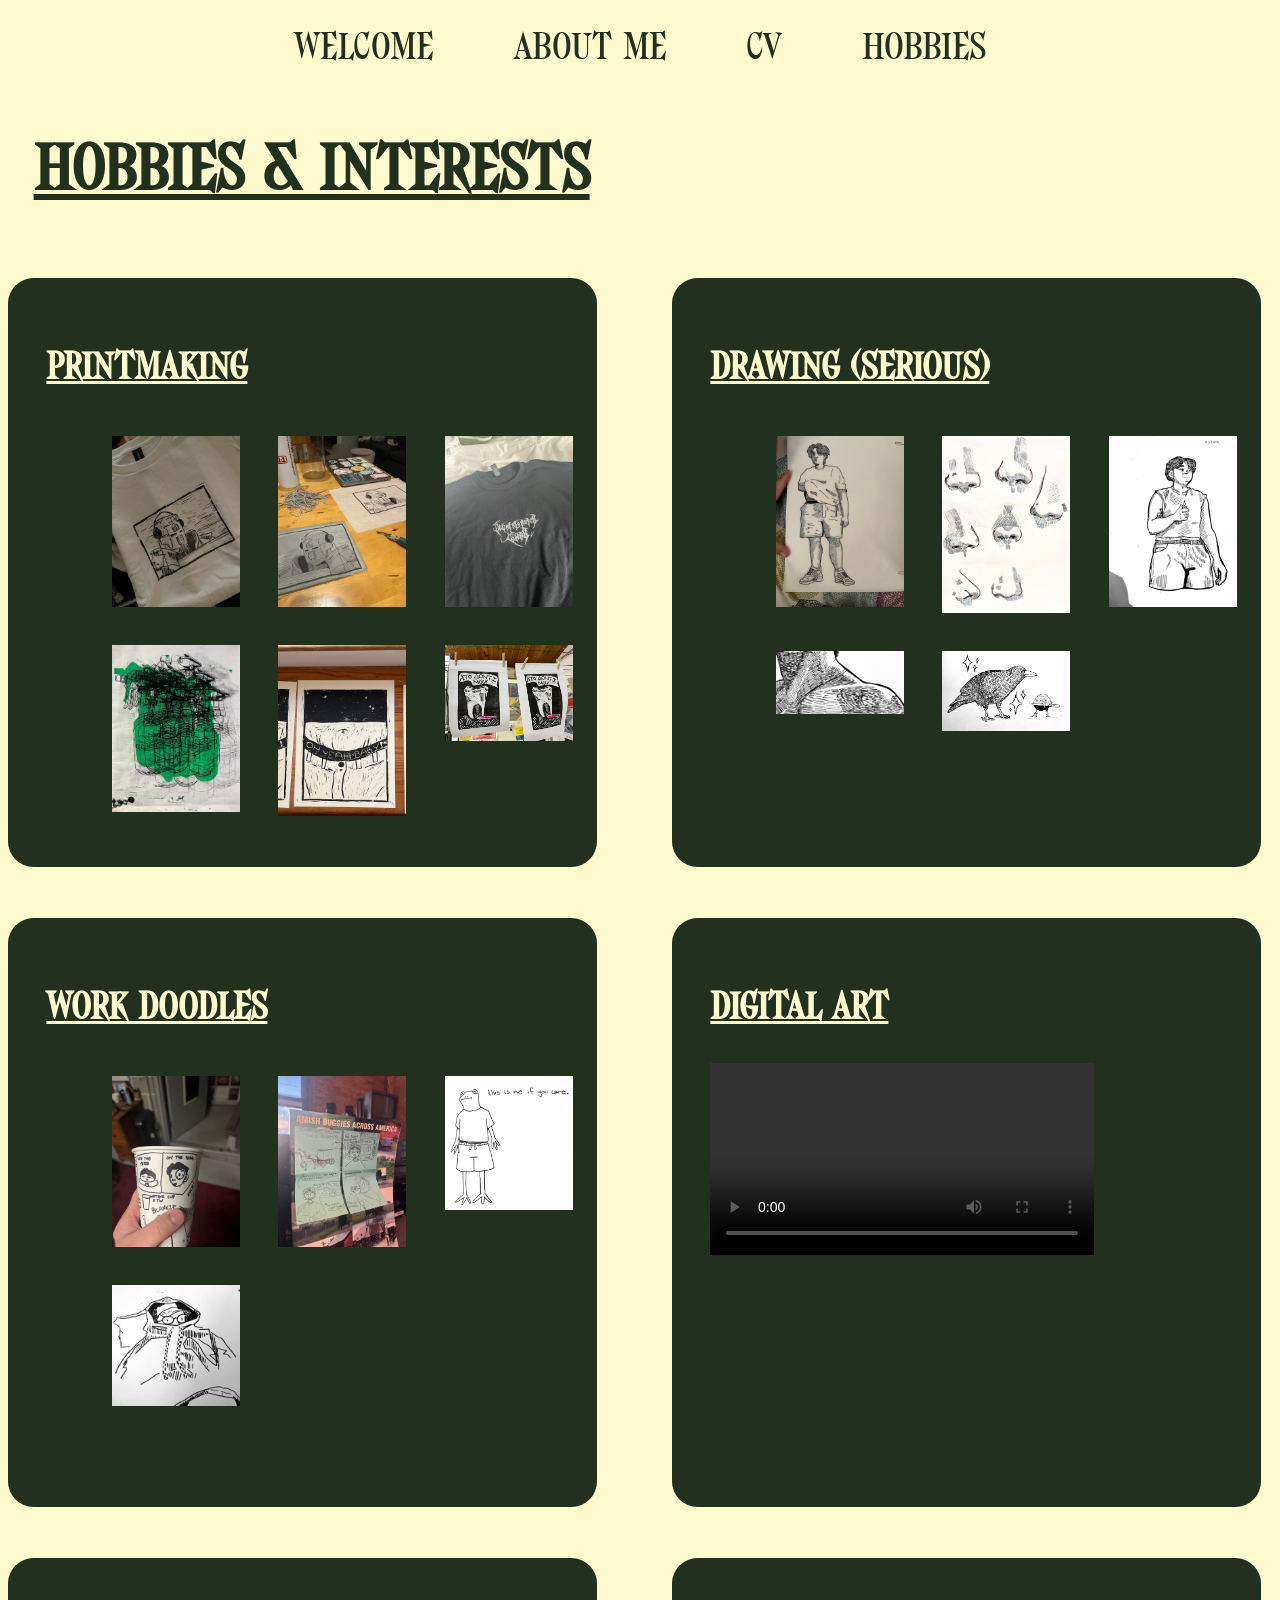
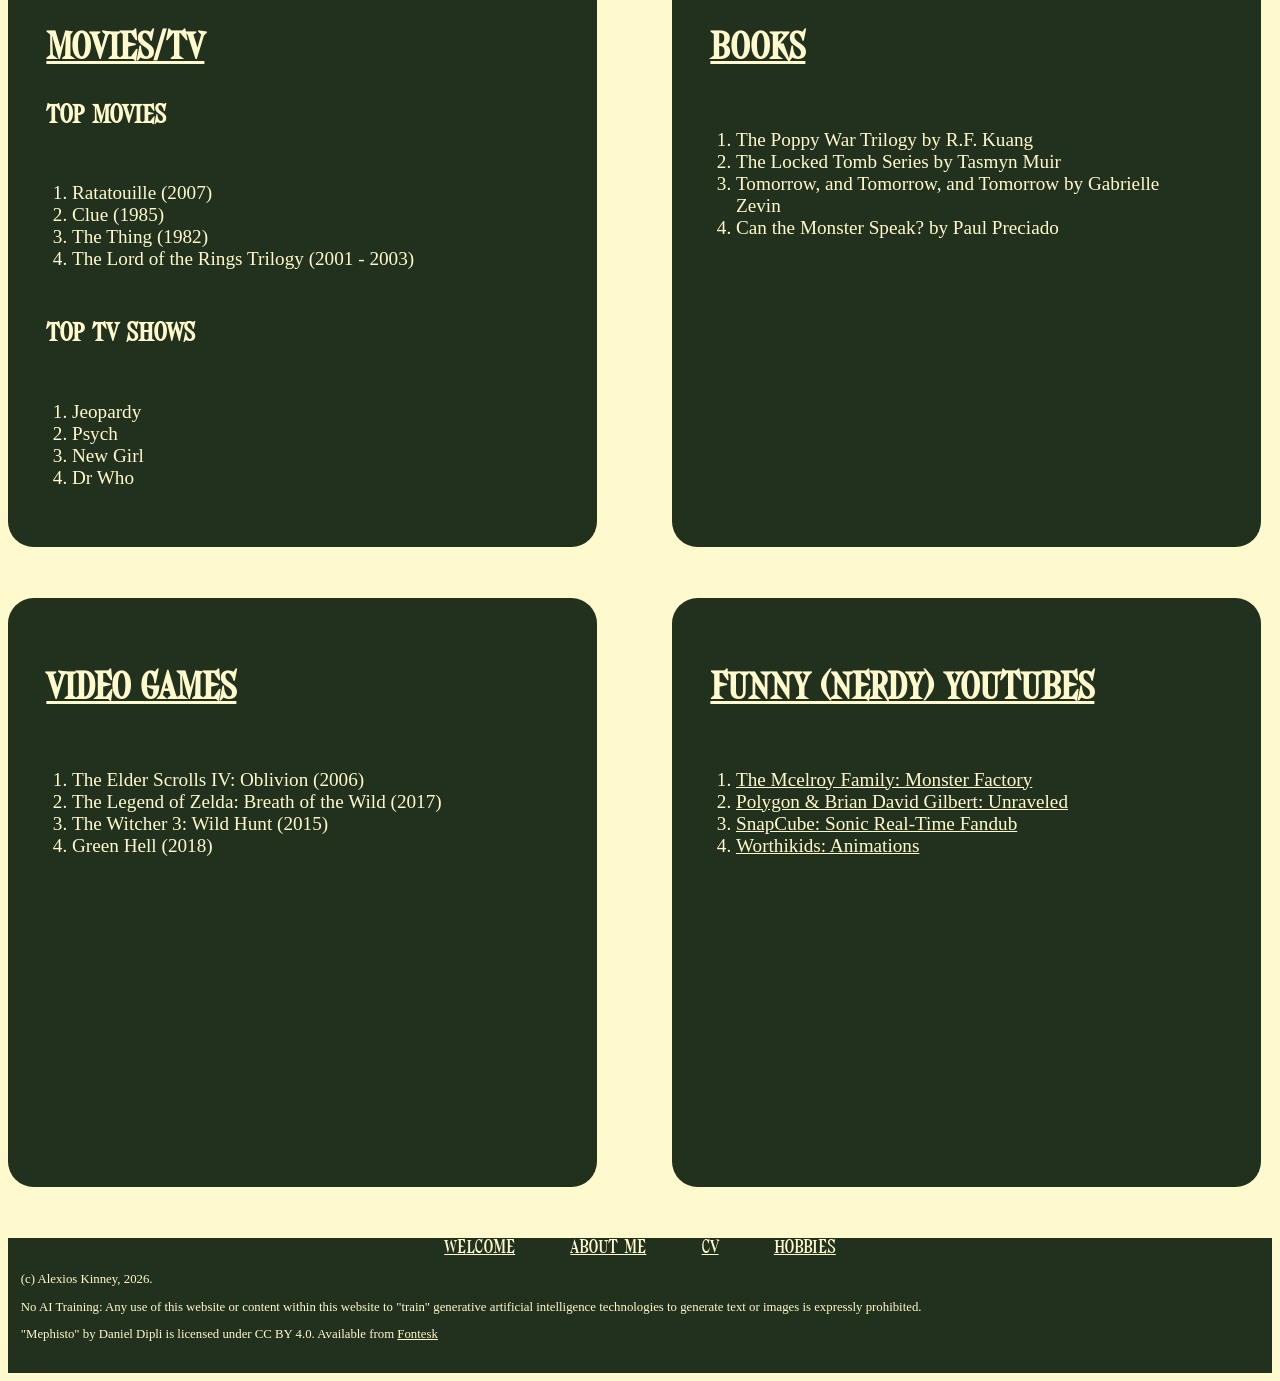
<file: hobbies.html>
<!doctype html>
<html lang="en">
    <head>
        <meta charset="UTF-8">
        <title>About Me | Alexi's Site</title>
        <meta name="description" content="About the author">
        <meta name="keywords" content="HTML, webpage, professional, libraries, archives">
        <meta name="author" content="Alexios Kinney">
        <link rel="stylesheet" href="site_style.css">
    </head>

    <body>
        <div class="navigation">
            <a class="my-links" href="index.html">Welcome</a>
            <a class="my-links" href="aboutMe.html">About Me</a>
            <a class="my-links" href="cv.html">CV</a>
            <a class="my-links" href="hobbies.html">Hobbies</a>
        </div>
        <div class="heading_justified">
            <h1 class="about-title">Hobbies & Interests</h1>
        </div>
        <div class="hobby-row">
            <div class="hobbies-column-left">
                <h2 class="hobbies-title">Printmaking</h2>
                <figure class="inner-grid">
                    <img class="work" src="assets/print1.JPG" alt="Photo of a block-print t-shirt showing a knight in armor wearing headphones">
                    <img class="work" src="assets/print2.JPG" alt="Photo of block-print process">
                    <img class="work" src="assets/print3.JPG" alt="Photo of block-print t-shirt with metal-style text">
                    <img class="work" src="assets/print4.JPG" alt="Photo of screen-printed poster">
                    <img class="work" src="assets/print6.JPG" alt="Photo of block-print poster">
                    <img class="work" src="assets/print5.JPG" alt="Photo of block-print posters drying">
                </figure>
            </div>
            <div class="hobbies-column-right">
                <h2 class="hobbies-title">Drawing (Serious)</h2>
                <figure class="inner-grid">
                    <img class="work" src="assets/draw1.JPG" alt="Photo of figure line drawing">
                    <img class="work" src="assets/draw2.JPG" alt="Scan of line drawing study of noses">
                    <img class="work" src="assets/draw5.JPG" alt="Scan of figure line drawing">
                    <img class="work" src="assets/draw3.JPG" alt="Scan of line drawing study of body">
                    <img class="work" src="assets/draw4.JPG" alt="Scan of line drawing of bird">
                </figure>
            </div>
        </div>
        <div class="hobby-row">
            <div class="hobbies-column-left">
                <h2 class="hobbies-title">Work Doodles</h2>
                <figure class="inner-grid">
                    <img class="work" src="assets/doodle1.JPG" alt="Photo of doodle on a cup">
                    <img class="work" src="assets/doodle2.JPG" alt="Photo of sticky note doodles">
                    <img class="work" src="assets/doodle3.jpg" alt="Scan of a doodle of a frog-human">
                    <img class="work" src="assets/doodle4.jpg" alt="Scan of doodle of artist in a hoodie">
                </figure>
            </div>
            <div class="hobbies-column-right">
                <h2 class="hobbies-title">Digital Art</h2>
                <!--Consulted Mozilla Website for Video elements: https://developer.mozilla.org/en-US/docs/Web/HTML/Reference/Elements/video-->
                <video id="speedpaint-video" controls src="assets/whatrendingfeelslikecopy.mp4">
                </video>
            </div>
        </div>
        <div class="hobby-row">
            <div class="hobbies-column-left">
                <h2 class="hobbies-title">Movies/TV</h2>
                <h3 class="hobbies-subtitle">Top Movies</h3>
                <ol>
                    <li>Ratatouille (2007)</li>
                    <li>Clue (1985)</li>
                    <li>The Thing (1982)</li>
                    <li>The Lord of the Rings Trilogy (2001 - 2003)</li>
                </ol>
                <h3 class="hobbies-subtitle">Top TV Shows</h3>
                <ol>
                    <li>Jeopardy</li>
                    <li>Psych</li>
                    <li>New Girl</li>
                    <li>Dr Who</li>
                </ol>
            </div>
            <div class="hobbies-column-right">
                <h2 class="hobbies-title">Books</h2>
                <ol>
                    <li>The Poppy War Trilogy by R.F. Kuang</li>
                    <li>The Locked Tomb Series by Tasmyn Muir</li>
                    <li>Tomorrow, and Tomorrow, and Tomorrow by Gabrielle Zevin</li>
                    <li>Can the Monster Speak? by Paul Preciado</li>
                </ol>
            </div>
        </div>
        <div class="hobby-row">
            <div class="hobbies-column-left">
                <h2 class="hobbies-title">Video Games</h2>
                <ol>
                    <li>The Elder Scrolls IV: Oblivion (2006)</li>
                    <li>The Legend of Zelda: Breath of the Wild (2017)</li>
                    <li>The Witcher 3: Wild Hunt (2015)</li>
                    <li>Green Hell (2018)</li>
                </ol>
            </div>
            <div class="hobbies-column-right">
                <h2 class="hobbies-title">Funny (Nerdy) Youtubes</h2>
                <ol>
                    <li><a class="outer-links" href="https://www.youtube.com/watch?v=LlKnEgPEGmA&list=PLt5zc-HxINkpAr9Ri_qJtzklB9YK2Eunh" target="_blank">The Mcelroy Family: Monster Factory</a></li>
                    <li><a class="outer-links" href="https://www.youtube.com/watch?v=Q-25c8Rsobw&list=PLaDrN74SfdT7Ueqtwn_bXo1MuSWT0ji2w" target="_blank">Polygon & Brian David Gilbert: Unraveled</a></li>
                    <li><a class="outer-links" href="https://www.youtube.com/watch?v=po1qdT7mj-s&list=PLSBO-8gfrqR85yXWoLYHNKgi2j__EdihY" target="_blank">SnapCube: Sonic Real-Time Fandub</a></li>
                    <li><a class="outer-links" href="https://www.youtube.com/watch?v=1sFbLppuhhs&list=PLYqO2TWpNWHKvUuNILEGlh4paWv-nD3iO" target="_blank">Worthikids: Animations</a></li>
                </ol>
            </div>
        </div>

        <div class="footer">
            <div class="footer-links">
                <a class="small-links" href="index.html">Welcome</a>
                <a class="small-links" href="aboutMe.html">About Me</a>
                <a class="small-links" href="cv.html">CV</a>
                <a class="small-links" href="hobbies.html">Hobbies</a>
            </div>
            <p class="required-footer">(c) Alexios Kinney, 2026.</p>
            <p class="required-footer"> No AI Training: Any use of this website or content within this website to "train" generative artificial intelligence technologies to generate text or images is expressly prohibited.</p>
             <p class="required-footer">"Mephisto" by Daniel Dipli is licensed under CC BY 4.0. Available from <a class="outer-links" href="https://fontesk.com/mephisto-font/" target="_blank">Fontesk</a></p>
        </div>
    </body>
</html>
</file>
<file: site_style.css>
/* Consulted Mozilla Website for importing fonts: https://developer.mozilla.org/en-US/docs/Web/CSS/Reference/At-rules/@font-face */
            @font-face{
                font-family: mephisto;
                src:url('assets/mephistofont/Mephisto.ttf');
            }
            #welcome{
                background-image: url('assets/welcomebackground.jpg'); 
                background-position: center center;
                background-attachment: fixed;
            }
            /* Consulted Mozilla Website for formatting Flexbox: https://css-tricks.com/snippets/css/a-guide-to-flexbox/ */
            .welcome-body{
                display: flex;
                justify-content: center;
                align-content: center;
                align-items: center;
                flex-direction: column;
                margin-bottom: 25vh;
                margin-top: 25vh;
            }
            .welcome-title{
                font-family: mephisto;
                color: white;
                text-align: center;
                font-size: 10em;
            }
            .button{
                font-size: 3em;
                cursor:url(assets/cursor.png), pointer;
            }
            body{
                background-color:lemonchiffon;
                /* Consulted Mozilla Website for cursors: https://developer.mozilla.org/en-US/docs/Web/CSS/Reference/Properties/cursor */
                cursor:url(assets/cursor.png), pointer;
            }
            .navigation{
                margin-top: 1.75em;
                margin-bottom: 1.75em;
                text-align: center;
            }
            .my-links{
                font-family: mephisto;
                font-size: 3vw;
                text-decoration: none;
                padding: 1em;
                color:#22311d;
                cursor:url(assets/cursor.png), pointer;
            }
            .heading_justified{
                margin-top: 2vw;
                margin-bottom: 2vw;
                text-align: left;
            }
            .about-title{
                font-family: mephisto;
                font-size: 5vw;
                text-decoration: underline;
                padding: 2vw;
                color:#22311d;
            }
            /* Consulted Mozilla Website for formatting grids: https://css-tricks.com/complete-guide-css-grid-layout/ */
            .row{
                display: grid;
                grid-template-columns: auto auto auto;
            }
            .column-left{
                width: 50vw;
            }
            .column-right{
                width: 50vw;
            }
            .me-photo{
                display: block;
                margin: auto;
                width: 30vw;
            }
            .about-me-text{
                font-family:Georgia, 'Times New Roman', Times, serif;
                font-size: 1.5vw;
                padding: 2vw;
                text-align: left;
                color:#22311d;
            }
            .me-title{
                font-family:Georgia, 'Times New Roman', Times, serif;
                font-size: 1.5vw;
                text-align: center;
                color:#22311d;
            }
            #research-interests{
                font-family: mephisto;
                font-size: 3vw;
                text-decoration: underline;
                padding: 2vw;
                color:#22311d;
            }
            #research-list{
                font-family:Georgia, 'Times New Roman', Times, serif;
                font-size: 1.5vw;
                padding: 2vw;
                text-align: left;
                color:#22311d;
            }
            .footer{
                height: 15vh;
                background-color:#22311d;
                cursor:url(assets/cursor.png), pointer;
            }
            .footer-links{
                text-align: center;
            }
            .required-footer{
                font-family:Georgia, 'Times New Roman', Times, serif;
                font-size: 1vw;
                text-align: left;
                color:lemonchiffon;
                padding-left:1vw;
            }
            .small-links{
                font-family: mephisto;
                font-size: 1.5vw;
                text-align: center;
                color:lemonchiffon;
                padding: 2vw;
                cursor:url(assets/cursor.png), pointer;
            }
            .cv-column-left{
                width: 60vw;
            }
            .bio-column-right{
                width: 30vw;
                background-color:#22311d;
            }
            .bio-info{
                font-family:Georgia, 'Times New Roman', Times, serif;
                font-size:1.5vw;
                padding: 2vw;
                text-align: left;
                color:lemonchiffon;
            }
            .education{
                text-align: left;
                color:#22311d;
            }
            .cv-title{
                padding: 2vw;
                font-family: mephisto;
                font-size:3vw;
                text-decoration: underline;
                color:#22311d;
            }
            .tables{
                padding: 2vw;
                width: 92vw;
                font-family: Georgia, 'Times New Roman', Times, serif;
                font-size:1.5vw;
                color:#22311d;
            }
            .education-tables{
                width: 60vw;
                padding: 2vw;
                font-family: Georgia, 'Times New Roman', Times, serif;
                font-size:1.5vw;
                color:#22311d;
            }
            .table-justify{
                text-align: right;
            }
            #cv-productions{
                width: 80vw;
                padding-left: 10vw;
                padding-bottom: 3vw;
                text-align: left;
                font-family:Georgia, 'Times New Roman', Times, serif;
                font-size: 1vw;
                color:#22311d;
            }
            .productions-table-borders{
                border-bottom: 1px solid #22311d;
            }
            .hobby-row{
                display: grid;
                grid-template-columns: auto auto;
                grid-template-rows: repeat(2,40vw);
                gap: 5vw;
                height: 30vw;
                padding-bottom: 20vw;
            }
            .hobbies-column-left{
                width: 40vw;
                height: 40vw;
                padding: 3vw;
                border-radius: 2vw;
                background-color: #22311d;
            }
            .hobbies-column-right{
                width: 40vw;
                height: 40vw;
                border-radius: 2vw;
                padding: 3vw;
                background-color: #22311d;
            }
            .hobbies-title{
                font-family: mephisto;
                font-size:3vw;
                text-decoration: underline;
                color:lemonchiffon;
            }
            .inner-grid{
                display:grid;
                grid-template-columns: repeat(3, 1fr);
                gap:1vw;
                padding-left:1vw;
            }
            .work{
                width:10vw;
                height:auto;
                padding:1vw;
            }
            #speedpaint-video{
                width:30vw;
                height:auto;
            }
            .hobbies-subtitle{
                font-family: mephisto;
                font-size:2vw;
                text-decoration: none;
                color:lemonchiffon;
            }
            ol{
                font-family:Georgia, 'Times New Roman', Times, serif;
                font-size: 1.5vw;
                padding: 2vw;
                text-align: left;
                color:lemonchiffon;
            }
            p{
                cursor:url(assets/cursor.png), pointer;
            }
            /* Consulted W3 Schools Website for link styling: https://www.w3schools.com/css/css_link.asp */
            .outer-links {
                color: lemonchiffon;
                cursor:url(assets/cursor.png), pointer;
            }
</file>
